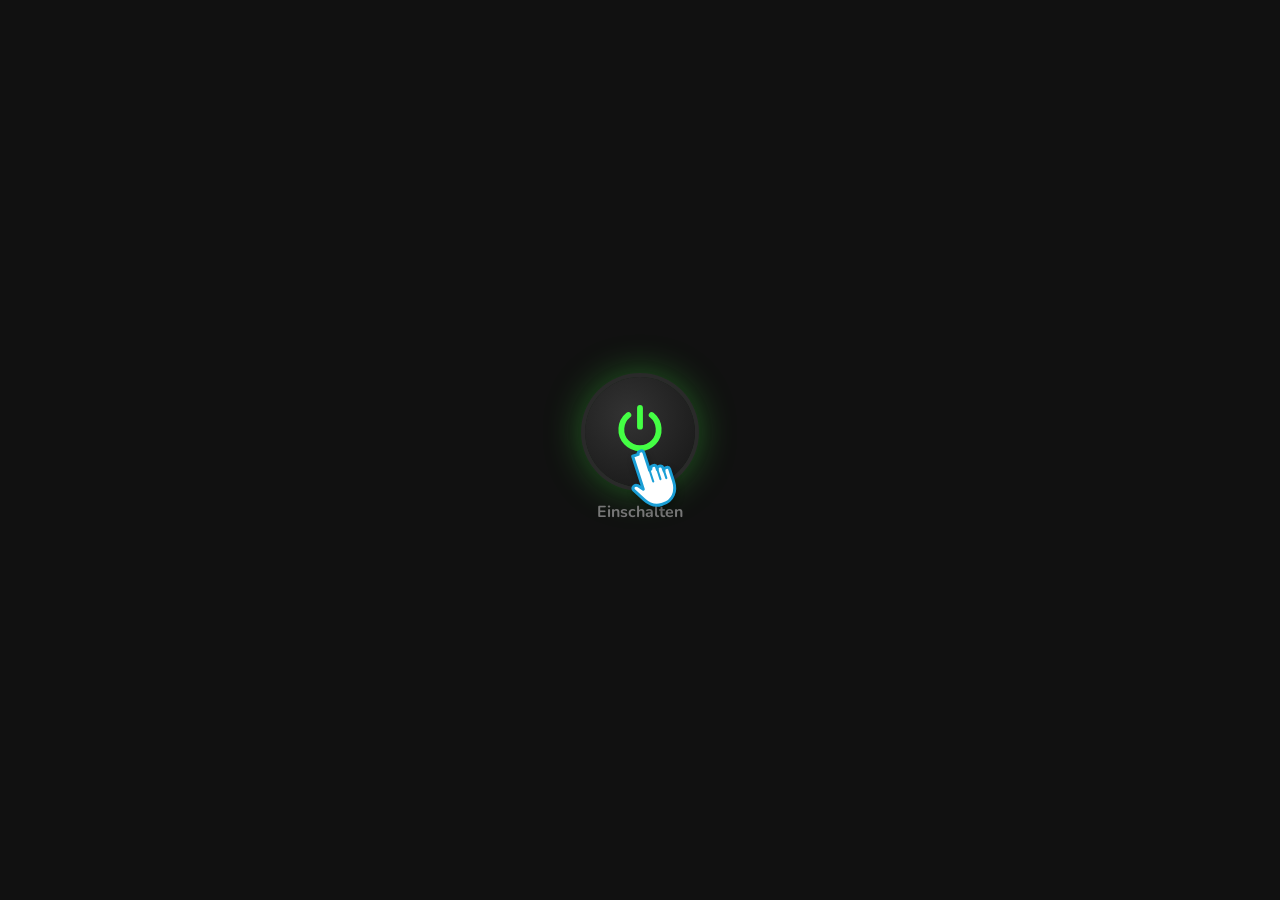
<file: index.html>
<!DOCTYPE html>
<html lang="de">
<head>
<meta charset="utf-8">
<meta name="color-scheme" content="only light">
<meta name="viewport" content="width=device-width, initial-scale=1">
<title>Konsole</title>
<link rel="preconnect" href="https://fonts.googleapis.com">
<link rel="stylesheet" href="https://fonts.googleapis.com/css2?family=Nunito:wght@400;600;700;800;900&display=swap">
<link rel="stylesheet" href="css/console.css">
</head>
<body>
<div id="app">

  <!-- Einschalten -->
  <section id="scr-power" class="screen on">
    <button id="power" class="hv power" aria-label="Konsole einschalten">
      <svg viewBox="0 0 48 48" width="56" height="56"><path d="M24 6v16" stroke="currentColor" stroke-width="5" stroke-linecap="round" fill="none"/><path d="M14 12a16 16 0 1 0 20 0" stroke="currentColor" stroke-width="5" stroke-linecap="round" fill="none"/></svg>
    </button>
    <p class="power-hint">Einschalten</p>
  </section>

  <!-- Startlogo -->
  <section id="scr-boot" class="screen"><div class="boot-logo">Konsole</div></section>

  <!-- Koppeln -->
  <section id="scr-pair" class="screen">
    <div class="pair-card">
      <h1>Fernbedienung koppeln</h1>
      <div class="pair-grid">
        <div id="qr" class="qr"></div>
        <ol class="pair-steps">
          <li>Scanne den Code mit der iPhone-Kamera.</li>
          <li>Tippe auf dem Handy auf „Bewegung erlauben“.</li>
          <li>Halte das Handy hochkant wie eine Fernbedienung, Oberseite zum Bildschirm.</li>
        </ol>
      </div>
      <p class="pair-code">Konsolen-Code <b id="code">····</b></p>
      <p id="pair-status" class="pair-status">Warte auf Fernbedienung …</p>
      <button id="pair-skip" class="hv btn">Mit Maus weiter</button>
    </div>
  </section>

  <!-- Menü -->
  <section id="scr-menu" class="screen">
    <div id="grid" class="grid"></div>
    <div class="dock">
      <svg class="dock-shape" viewBox="0 0 1600 260" preserveAspectRatio="none">
        <path d="M0 60 H420 C520 60 540 140 640 140 H960 C1060 140 1080 60 1180 60 H1600 V260 H0Z" fill="url(#dg)"/>
        <path d="M0 60 H420 C520 60 540 140 640 140 H960 C1060 140 1080 60 1180 60 H1600" stroke="#34bdef" stroke-width="5" fill="none"/>
        <defs><linearGradient id="dg" x1="0" y1="0" x2="0" y2="1"><stop offset="0" stop-color="#f4f5f6"/><stop offset="1" stop-color="#d9dcdf"/></linearGradient></defs>
      </svg>
      <button id="btn-settings" class="hv round left" aria-label="Einstellungen"><span>Konsole</span></button>
      <div class="clock"><div id="clock-time">00:00</div><div id="clock-date">Mo 1.1.</div></div>
      <button id="btn-mail" class="hv round right" aria-label="Pinnwand">
        <svg viewBox="0 0 48 36" width="46" height="34"><rect x="3" y="3" width="42" height="30" rx="4" fill="none" stroke="currentColor" stroke-width="3.5"/><path d="M5 6 L24 21 L43 6" fill="none" stroke="currentColor" stroke-width="3.5" stroke-linejoin="round"/></svg>
      </button>
    </div>
  </section>

  <!-- Kanal-Vorschau -->
  <section id="scr-preview" class="screen">
    <div id="preview-art" class="preview-art"></div>
    <div class="preview-bar">
      <button id="pv-menu" class="hv pill">Menü</button>
      <button id="pv-start" class="hv pill">Start</button>
    </div>
  </section>

  <!-- Kanal -->
  <section id="scr-channel" class="screen"><div id="channel"></div></section>

  <!-- HOME-Menü -->
  <div id="home" class="home">
    <div class="home-top"><span>HOME-Menü</span><button id="home-close" class="hv home-x">Schließen</button></div>
    <div class="home-mid">
      <button id="home-menu" class="hv home-btn">Konsolen-Menü</button>
      <button id="home-reset" class="hv home-btn">Kanal neu starten</button>
    </div>
    <div class="home-bottom">
      <div class="home-remote">
        <span id="home-remote-state">Keine Fernbedienung</span>
        <button id="home-pair" class="hv btn small">Koppeln</button>
      </div>
      <div class="home-vol">
        <button id="home-voldown" class="hv btn small">−</button>
        <div class="volbar"><i id="home-volfill"></i></div>
        <button id="home-volup" class="hv btn small">+</button>
      </div>
    </div>
  </div>

  <div id="toast" class="toast"></div>
  <div id="cursor" class="cursor">
    <svg viewBox="0 0 64 80" width="54" height="68">
      <g transform="rotate(-18 32 40)">
        <path d="M24 8c0-4 7-4 7 0v22l2-1c0-4 7-4 7 0v3c0-4 7-4 7 0v4c0-4 7-4 7 0v15c0 13-8 22-20 22h-2c-9 0-14-5-18-12l-8-14c-2-4 3-7 6-4l5 6V8z"
          fill="#fff" stroke="#1b9fd6" stroke-width="3.5" stroke-linejoin="round"/>
        <path d="M31 30v14M40 32v12M47 36v9" stroke="#1b9fd6" stroke-width="2.5" stroke-linecap="round"/>
      </g>
    </svg>
  </div>
</div>

<script src="lib/peerjs.min.js"></script>
<script src="lib/qrcode.js"></script>
<script src="js/audio.js"></script>
<script src="js/fruit.js"></script>
<script src="js/channels.js"></script>
<script src="js/console.js"></script>
<script type="module" src="js/kart.js"></script>
<script type="module" src="js/party/board.js"></script>
<script type="module" src="js/casino.js"></script>
<script type="module" src="js/horror/channel.js"></script>
</body>
</html>
</file>
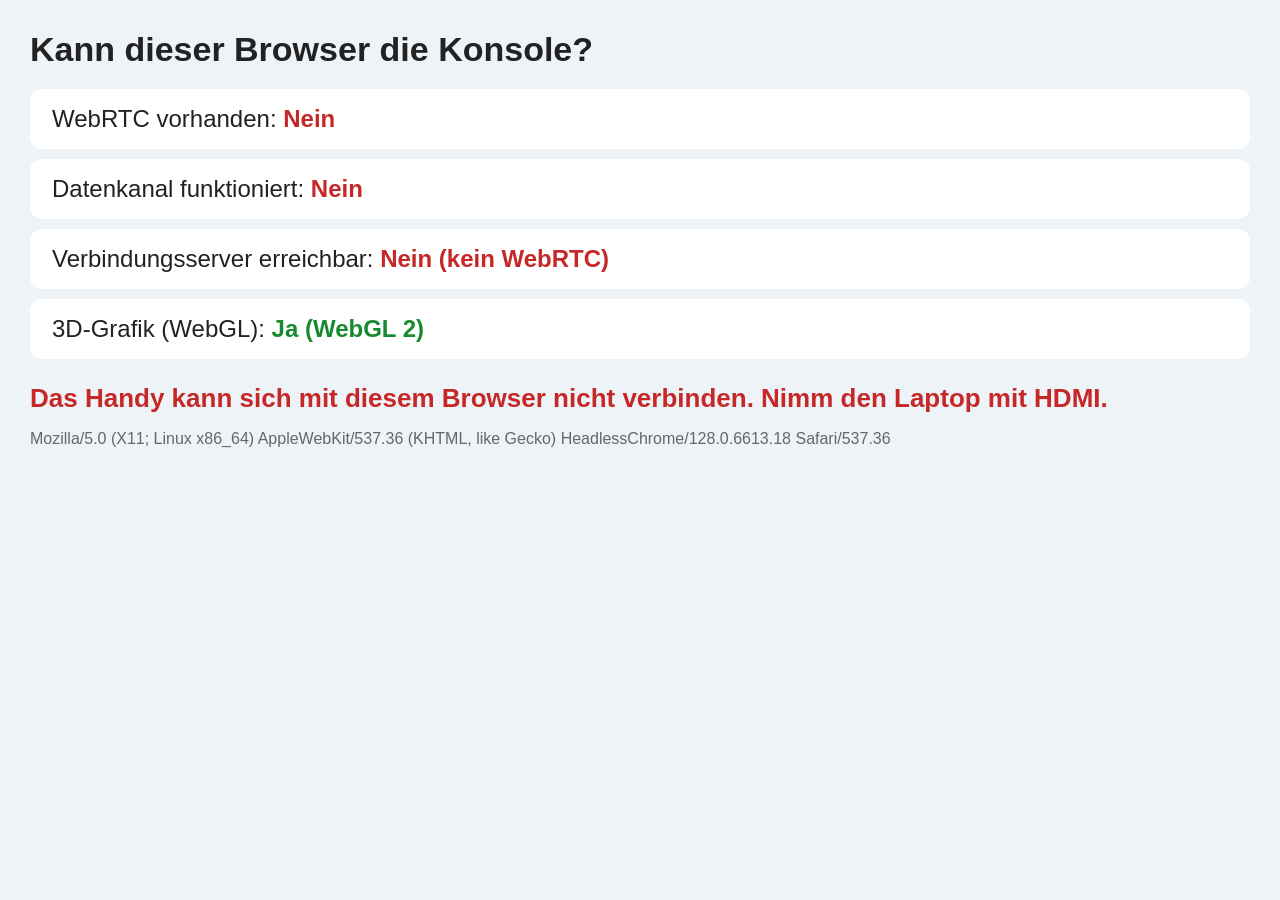
<file: check.html>
<!DOCTYPE html>
<html lang="de">
<head>
<meta charset="utf-8">
<meta name="viewport" content="width=device-width, initial-scale=1">
<meta name="color-scheme" content="only light">
<title>Browser-Check</title>
<style>
body{font-family:Arial,sans-serif;background:#eef3f7;color:#222;margin:0;padding:30px}
h1{font-size:34px;margin:0 0 20px}
.row{background:#fff;border-radius:12px;padding:16px 22px;margin:10px 0;font-size:24px;display:block}
.ok{color:#178a2e;font-weight:bold}.bad{color:#c62828;font-weight:bold}.wait{color:#888}
#sum{font-size:26px;margin-top:24px}
small{color:#666;font-size:16px}
</style>
<script src="lib/peerjs.min.js"></script>
</head>
<body>
<h1>Kann dieser Browser die Konsole?</h1>
<div class="row">WebRTC vorhanden: <span id="r1" class="wait">prüfe …</span></div>
<div class="row">Datenkanal funktioniert: <span id="r2" class="wait">prüfe …</span></div>
<div class="row">Verbindungsserver erreichbar: <span id="r3" class="wait">prüfe …</span></div>
<div class="row">3D-Grafik (WebGL): <span id="r4" class="wait">prüfe …</span></div>
<div id="sum"></div>
<p><small id="ua"></small></p>
<script>
var res = {};
function set(id, ok, txt) {
  var e = document.getElementById(id);
  e.className = ok ? 'ok' : 'bad';
  e.innerHTML = (ok ? 'Ja' : 'Nein') + (txt ? ' (' + txt + ')' : '');
  res[id] = ok; summary();
}
function summary() {
  if (!('r1' in res && 'r2' in res && 'r3' in res && 'r4' in res)) return;
  var s = document.getElementById('sum');
  if (res.r1 && res.r2 && res.r3 && res.r4) s.innerHTML = '<span class="ok">Alles da. Die Konsole sollte hier laufen.</span>';
  else if (res.r1 && res.r2 && res.r3) s.innerHTML = '<span class="bad">Handy-Verbindung geht, aber 3D fehlt: Kart und Insel-Party laufen hier nicht.</span>';
  else s.innerHTML = '<span class="bad">Das Handy kann sich mit diesem Browser nicht verbinden. Nimm den Laptop mit HDMI.</span>';
}
document.getElementById('ua').textContent = navigator.userAgent;

var PC = window.RTCPeerConnection || window.webkitRTCPeerConnection;
set('r1', !!PC);

// Datenkanal-Test: zwei Verbindungen innerhalb dieser Seite
if (!PC) set('r2', false);
else {
  try {
    var a = new PC(), b = new PC(), done = false;
    var t = setTimeout(function () { if (!done) { done = true; set('r2', false, 'Zeitüberschreitung'); } }, 8000);
    a.onicecandidate = function (e) { if (e.candidate) b.addIceCandidate(e.candidate); };
    b.onicecandidate = function (e) { if (e.candidate) a.addIceCandidate(e.candidate); };
    var ch = a.createDataChannel('test');
    b.ondatachannel = function (e) {
      e.channel.onmessage = function (m) { if (!done && m.data === 'hallo') { done = true; clearTimeout(t); set('r2', true); } };
    };
    ch.onopen = function () { ch.send('hallo'); };
    a.createOffer().then(function (o) { return a.setLocalDescription(o); })
      .then(function () { return b.setRemoteDescription(a.localDescription); })
      .then(function () { return b.createAnswer(); })
      .then(function (an) { return b.setLocalDescription(an); })
      .then(function () { return a.setRemoteDescription(b.localDescription); })
      ['catch'](function (err) { if (!done) { done = true; clearTimeout(t); set('r2', false, String(err && err.name || err)); } });
  } catch (err) { set('r2', false, String(err && err.name || err)); }
}

// PeerJS-Server
if (!window.Peer || !PC) set('r3', false, !window.Peer ? 'PeerJS lädt nicht' : 'kein WebRTC');
else {
  try {
    var p = new Peer('kk-check-' + Math.random().toString(36).slice(2, 8)), pd = false;
    var t3 = setTimeout(function () { if (!pd) { pd = true; set('r3', false, 'Zeitüberschreitung'); } }, 10000);
    p.on('open', function () { if (!pd) { pd = true; clearTimeout(t3); set('r3', true); p.destroy(); } });
    p.on('error', function (e) { if (!pd) { pd = true; clearTimeout(t3); set('r3', false, e.type || 'Fehler'); } });
  } catch (err) { set('r3', false, String(err && err.name || err)); }
}

// WebGL
try {
  var c = document.createElement('canvas');
  var gl2 = c.getContext('webgl2');
  var gl1 = gl2 ? null : document.createElement('canvas').getContext('webgl');
  set('r4', !!gl2, gl2 ? 'WebGL 2' : (gl1 ? 'nur WebGL 1, zu alt' : ''));
} catch (err) { set('r4', false); }
</script>
</body>
</html>
</file>
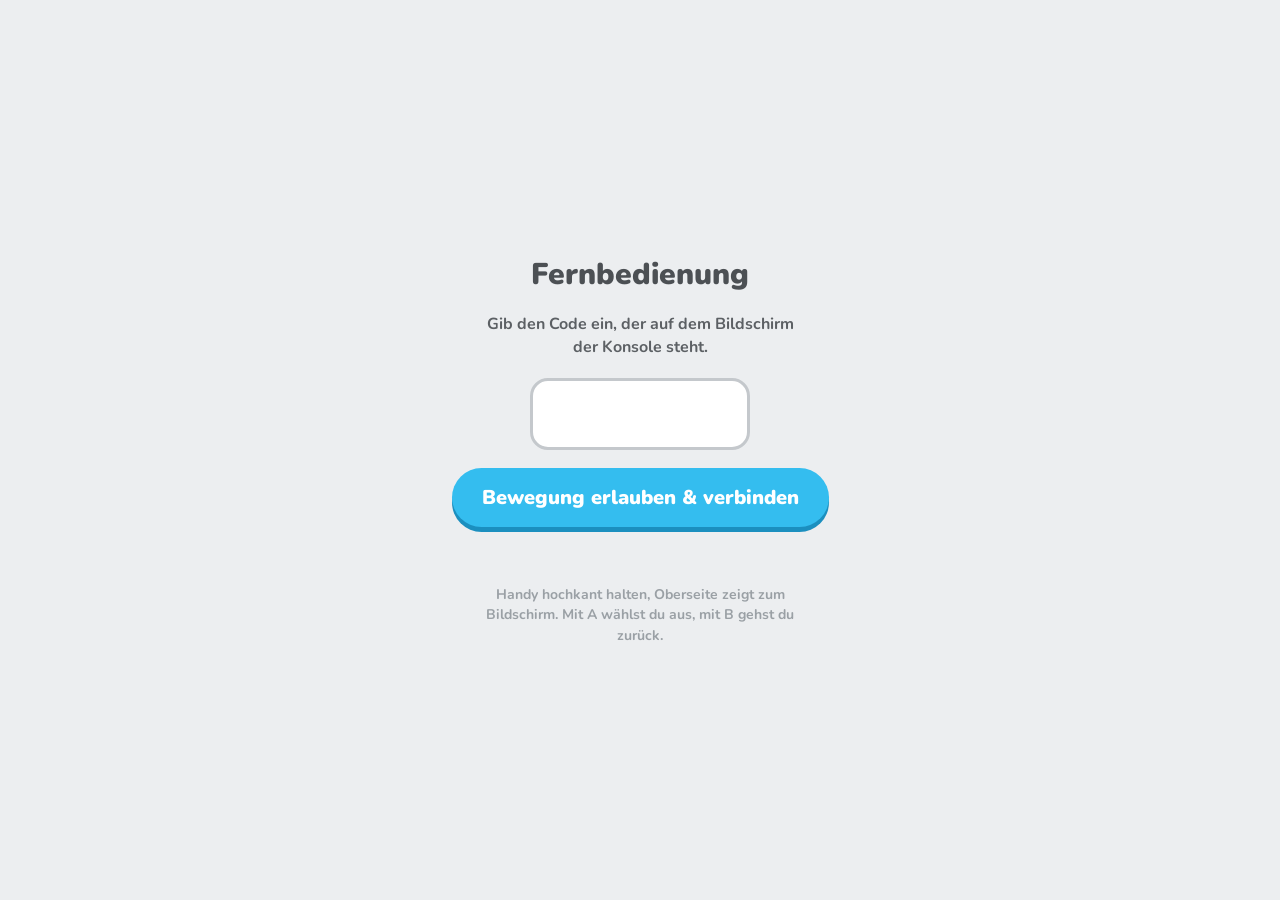
<file: remote.html>
<!DOCTYPE html>
<html lang="de">
<head>
<meta charset="utf-8">
<meta name="color-scheme" content="only light">
<meta name="viewport" content="width=device-width, initial-scale=1, maximum-scale=1, user-scalable=no, viewport-fit=cover">
<meta name="apple-mobile-web-app-capable" content="yes">
<meta name="theme-color" content="#e9ecef">
<title>Fernbedienung</title>
<link rel="stylesheet" href="https://fonts.googleapis.com/css2?family=Nunito:wght@700;800;900&display=swap">
<style>
/*
VOICE: Werkzeug in der Hand, groß, eindeutig
IDEA: weiße Fernbedienung, hochkant
PICTURE: das Handy selbst wird zum Gehäuse mit Steuerkreuz, A-Taste und B-Taste
COLOUR and TYPE: Weiß, Hellgrau, Blau-LED; Nunito
LAYOUT: Spalte wie eine echte Fernbedienung, Tasten mit großen Trefferflächen
*/
:root{color-scheme:only light;--blue:#34bdef}
*{box-sizing:border-box;-webkit-tap-highlight-color:transparent}
html,body{margin:0;height:100%;overflow:hidden;background:#d9dde1;font-family:Nunito,system-ui,sans-serif;color:#5c6064;touch-action:none;user-select:none;-webkit-user-select:none;-webkit-touch-callout:none;overscroll-behavior:none}
.remote{position:fixed;top:max(10px,env(safe-area-inset-top));right:12px;bottom:max(10px,env(safe-area-inset-bottom));left:12px;background:linear-gradient(90deg,#e6e9ec,#fff 30%,#fff 70%,#e3e6e9);border-radius:46px;box-shadow:0 10px 30px rgba(0,0,0,.18),inset 0 0 0 2px #fff;display:flex;flex-direction:column;align-items:center;padding:26px 0 22px;gap:2.2vh}
.top{display:flex;align-items:center;gap:10px;font-weight:800;font-size:14px;color:#9aa0a5}
.led{width:12px;height:12px;border-radius:50%;background:#c4c8cc}
.led.on{background:var(--blue);box-shadow:0 0 10px var(--blue)}
.dpad{position:relative;width:min(44vw,180px);aspect-ratio:1;margin-top:1vh}
.dpad button{position:absolute;background:linear-gradient(#5c6064,#3d4145);border:0;color:#cfd3d6;font-size:18px}
.dpad .u,.dpad .d{left:33%;width:34%;height:38%}.dpad .u{top:0;border-radius:10px 10px 0 0}.dpad .d{bottom:0;border-radius:0 0 10px 10px}
.dpad .l,.dpad .r{top:33%;height:34%;width:38%}.dpad .l{left:0;border-radius:10px 0 0 10px}.dpad .r{right:0;border-radius:0 10px 10px 0}
.dpad .c{position:absolute;left:33%;top:33%;width:34%;height:34%;background:#3d4145}
.btnA{width:min(30vw,128px);aspect-ratio:1;border-radius:50%;border:0;background:radial-gradient(circle at 40% 30%,#fff,#e3e6e9);box-shadow:0 6px 0 #b9bec3,0 8px 16px rgba(0,0,0,.2);font:900 44px Nunito,sans-serif;color:#7d8287;margin-top:1vh}
.row3{display:flex;gap:6vw;align-items:center;margin-top:1vh}
.sm{width:56px;height:56px;border-radius:50%;border:0;background:linear-gradient(#fff,#e3e6e9);box-shadow:0 4px 0 #c4c8cc;font:900 26px Nunito,sans-serif;color:#7d8287}
.home{width:56px;height:56px;border-radius:50%;border:0;background:linear-gradient(#fff,#e3e6e9);box-shadow:0 4px 0 #c4c8cc;display:grid;place-items:center}
.btnB{flex:1;width:72%;max-height:150px;min-height:80px;border-radius:30px;border:0;background:linear-gradient(#f1f3f5,#d8dce0);box-shadow:inset 0 3px 6px rgba(0,0,0,.08),0 4px 0 #c4c8cc;font:900 36px Nunito,sans-serif;color:#7d8287}
.center{border:0;background:none;font:800 15px Nunito,sans-serif;color:#1b9fd6;padding:10px 18px;border-radius:999px;border:2px solid #b9e6f8}
.brand{font-weight:900;color:#c4c8cc;letter-spacing:.1em;font-size:13px}
button.down{transform:translateY(3px);filter:brightness(.92)}
.btnA.down{box-shadow:0 2px 0 #b9bec3}
.over{position:fixed;top:0;right:0;bottom:0;left:0;background:#eceef0;display:flex;flex-direction:column;justify-content:center;align-items:center;gap:18px;padding:30px;text-align:center;z-index:5}
.over.hide{display:none}
.over h1{margin:0;font-size:30px;font-weight:900;color:#4c5054}
.over p{margin:0;font-weight:700;line-height:1.45;max-width:320px}
.over input{font:900 34px Nunito,sans-serif;letter-spacing:.3em;text-align:center;width:220px;padding:10px;border-radius:18px;border:3px solid #c4c8cc;text-transform:uppercase;color:#1b9fd6;background:#fff;user-select:text;-webkit-user-select:text}
.big{font:900 20px Nunito,sans-serif;background:var(--blue);color:#fff;border:0;border-radius:999px;padding:16px 30px;box-shadow:0 5px 0 #1b8fbf}
.msg{color:#e5242f;min-height:1.4em}
.opt{position:fixed;right:22px;top:max(22px,env(safe-area-inset-top));z-index:3;border:0;background:none;font:800 13px Nunito,sans-serif;color:#9aa0a5;padding:10px}
.sheet{position:fixed;left:0;right:0;bottom:0;background:#fff;border-radius:26px 26px 0 0;padding:22px 22px max(22px,env(safe-area-inset-bottom));box-shadow:0 -10px 30px rgba(0,0,0,.2);z-index:6;transform:translateY(110%);transition:transform .3s}
.sheet.on{transform:none}
.sheet label{display:flex;justify-content:space-between;align-items:center;padding:12px 0;font-weight:800;border-bottom:1px solid #eceef0}
.sheet input[type=checkbox]{width:26px;height:26px}
.sheet input[type=range]{width:50%}
.wheel{position:fixed;left:50%;top:50%;width:100vw;height:100vh;transform:translate(-50%,-50%);display:none;background:linear-gradient(#f4f5f6,#dfe2e5);z-index:4}
.wheel.on{display:grid;grid-template-columns:1fr 1.1fr 1fr;gap:14px;padding:16px max(16px,env(safe-area-inset-left))}
.wheel.rot{width:100vh;height:100vw}
.wheel button{border:0;font:900 22px Nunito,sans-serif;color:#fff;border-radius:28px}
.w-brake{background:linear-gradient(#ff6b6b,#d63031);box-shadow:0 6px 0 #a61e1e}
.w-gas{background:linear-gradient(#5ee07a,#22a447);box-shadow:0 6px 0 #167a32}
.w-mid{display:grid;grid-template-rows:auto 1fr 1.3fr auto;gap:10px;min-height:0}
.w-info{text-align:center;font-weight:900;color:#5c6064;font-size:15px;line-height:1.3}
.w-info b{font-size:28px;color:#1b9fd6}
.w-item{background:linear-gradient(#ffd23d,#f0a500);box-shadow:0 5px 0 #b27a00}
.w-drift{background:linear-gradient(#6fc8ff,#1b9fd6);box-shadow:0 5px 0 #11739c}
.w-row{display:flex;gap:10px;align-items:center;justify-content:center}
.w-row .home{width:46px;height:46px}
.w-steer{flex:1;height:12px;border-radius:6px;background:#c9cdd1;position:relative;overflow:hidden}
.w-steer i{position:absolute;top:0;bottom:0;left:50%;width:6px;margin-left:-3px;background:#1b9fd6;border-radius:3px}
.wheel button.down{transform:translateY(4px);box-shadow:none}
.pad{position:fixed;top:0;right:0;bottom:0;left:0;display:none;flex-direction:column;background:linear-gradient(#fdf6e3,#f3e2b8);z-index:4;padding:max(12px,env(safe-area-inset-top)) 14px max(14px,env(safe-area-inset-bottom))}
.pad.on{display:flex}
.pad-head{border-radius:22px;color:#fff;font-weight:900;font-size:20px;padding:12px 18px;display:flex;justify-content:space-between;align-items:center;box-shadow:0 4px 0 rgba(0,0,0,.15)}
.pad-hint{text-align:center;font-weight:800;color:#7a5a2a;font-size:17px;margin:12px 6px;min-height:1.3em;line-height:1.35}
.pad-body{flex:1;display:flex;flex-direction:column;gap:14px;justify-content:center;align-items:center;min-height:0}
.pad button{border:0;font:900 24px Nunito,sans-serif;color:#fff;border-radius:26px;box-shadow:0 6px 0 rgba(0,0,0,.2)}
.pad button.down{transform:translateY(4px);box-shadow:0 2px 0 rgba(0,0,0,.2)}
.pad-btns{display:flex;gap:14px;width:100%;justify-content:center;flex-wrap:wrap}
.pad-btns button{flex:1 1 40%;min-height:96px;max-width:100%}
.pad-quiz{display:grid;grid-template-columns:1fr 1fr;gap:12px;width:100%;flex:1;max-height:62vh}
.pad-quiz button{font-size:20px;padding:10px;line-height:1.2}
.pad-stick{position:relative;width:min(62vw,250px);aspect-ratio:1;border-radius:50%;background:radial-gradient(circle,#3a3f44 0,#24282c 70%);box-shadow:inset 0 0 0 3px #555,0 6px 0 #111;touch-action:none}
.pad-stick i{position:absolute;left:50%;top:50%;width:38%;height:38%;margin:-19% 0 0 -19%;border-radius:50%;background:radial-gradient(circle at 40% 35%,#8a9096,#4a4f54);box-shadow:0 4px 10px rgba(0,0,0,.6);pointer-events:none}
.pad-stick span{position:absolute;left:0;right:0;bottom:-26px;text-align:center;font-size:13px;color:#888}
#pad.dark{background:#0d0e10;color:#bbb}#pad.dark .pad-hint{color:#999}
.twin{position:fixed;top:0;right:0;bottom:0;left:0;display:flex;align-items:center;justify-content:space-between;padding:10px max(16px,env(safe-area-inset-right)) 10px max(16px,env(safe-area-inset-left));background:#0d0e10;gap:10px;touch-action:none}
.twin .pad-stick{width:min(40vh,42vw,260px)}
.tw-c{flex:1;display:flex;flex-direction:column;align-items:center;gap:8px;min-width:0}
.tw-c .tw-t{color:#777;font-size:13px;font-weight:800;text-align:center}
.tw-c .pad-btns{flex-wrap:wrap;gap:8px}.tw-c .pad-btns button{min-height:54px;flex:1 1 40%;font-size:15px;padding:6px}
.tw-rot{display:none;position:fixed;top:0;right:0;bottom:0;left:0;background:#0d0e10;color:#ccc;font-weight:900;font-size:22px;align-items:center;justify-content:center;text-align:center;padding:30px;z-index:5}
@media (orientation:portrait){.twin-on .tw-rot{display:flex}}
.pad-dpad{position:relative;width:min(56vw,220px);aspect-ratio:1}
.pad-dpad button{position:absolute;background:linear-gradient(#5c6064,#3d4145);font-size:22px;box-shadow:0 4px 0 #222;border-radius:14px}
.pad-dpad .u,.pad-dpad .d{left:33%;width:34%;height:36%}.pad-dpad .u{top:0}.pad-dpad .d{bottom:0}
.pad-dpad .l,.pad-dpad .r{top:33%;height:34%;width:36%}.pad-dpad .l{left:0}.pad-dpad .r{right:0}
.pad-shake{width:min(60vw,240px);aspect-ratio:1;border-radius:50%;background:radial-gradient(circle at 40% 35%,#fff,#ffe7a8);border:8px solid #f0b72f;display:grid;place-items:center;font-weight:900;font-size:24px;color:#a8741a;transition:transform .08s}
.pad-foot{display:flex;justify-content:center;margin-top:10px}
</style>
</head>
<body>
<div class="remote" id="remote">
  <div class="top"><span class="led" id="led"></span><span id="state">Nicht verbunden</span></div>
  <div class="dpad">
    <button class="u" data-b="UP">▲</button><button class="d" data-b="DOWN">▼</button>
    <button class="l" data-b="LEFT">◀</button><button class="r" data-b="RIGHT">▶</button><div class="c"></div>
  </div>
  <button class="btnA" data-b="A">A</button>
  <div class="row3">
    <button class="sm" data-b="MINUS">−</button>
    <button class="home" data-b="HOME" aria-label="Home"><svg viewBox="0 0 24 24" width="26" height="26"><path d="M3 11 L12 3 L21 11 V21 H14 V14 H10 V21 H3Z" fill="#1b9fd6"/></svg></button>
    <button class="sm" data-b="PLUS">+</button>
  </div>
  <button class="center" id="center">Cursor zentrieren</button>
  <button class="btnB" data-b="B">B</button>
  <div class="brand">FERNBEDIENUNG</div>
</div>
<button class="opt" id="opt">Optionen</button>

<div class="wheel" id="wheel">
  <button class="w-brake" data-b="BRAKE">BREMSE</button>
  <div class="w-mid">
    <div class="w-info" id="w-info"><b>–</b><br>Handy quer halten und neigen</div>
    <button class="w-item" data-b="ITEM">ITEM</button>
    <button class="w-drift" data-b="DRIFT">DRIFT</button>
    <div class="w-row"><div class="w-steer"><i id="w-steer"></i></div><button class="home" data-b="HOME" aria-label="Home"><svg viewBox="0 0 24 24" width="22" height="22"><path d="M3 11 L12 3 L21 11 V21 H14 V14 H10 V21 H3Z" fill="#1b9fd6"/></svg></button></div>
  </div>
  <button class="w-gas" data-b="GAS">GAS</button>
</div>
<div class="pad" id="pad"></div>
<div class="sheet" id="sheet">
  <label>Links und rechts vertauschen <input type="checkbox" id="o-ix"></label>
  <label>Oben und unten vertauschen <input type="checkbox" id="o-iy"></label>
  <label>Achsen tauschen <input type="checkbox" id="o-sw"></label>
  <label>Ruhezone gegen Zittern <input type="range" id="o-dz" min="0" max="8" step="0.5"></label>
  <label>Verbindung <button class="center" id="o-re">Neu verbinden</button></label>
  <p style="text-align:center;margin:14px 0 0"><button class="big" id="o-close">Fertig</button></p>
</div>

<div class="over" id="over">
  <h1>Fernbedienung</h1>
  <p>Gib den Code ein, der auf dem Bildschirm der Konsole steht.</p>
  <input id="code" maxlength="4" autocomplete="off" autocapitalize="characters" spellcheck="false">
  <button class="big" id="go">Bewegung erlauben &amp; verbinden</button>
  <p class="msg" id="msg"></p>
  <p style="font-size:14px;color:#9aa0a5">Handy hochkant halten, Oberseite zeigt zum Bildschirm. Mit A wählst du aus, mit B gehst du zurück.</p>
</div>

<script src="lib/peerjs.min.js"></script>
<script>
{
  const $ = id => document.getElementById(id);
  const opt = Object.assign({ ix: false, iy: false, sw: false, dz: 2 }, (() => { try { return JSON.parse(localStorage.getItem('kk-remote2') || '{}'); } catch (e) { return {}; } })());
  const saveOpt = () => { try { localStorage.setItem('kk-remote2', JSON.stringify(opt)); } catch (e) {} };
  const params = new URLSearchParams(location.search);
  $('code').value = (params.get('c') || localStorage.getItem('kk-last') || '').toUpperCase();

  let peer = null, conn = null, motionOn = false, wake = null, player = 0, mode = 'pointer', padCfg = null;
  const PCOL = { 1: '#1b9fd6', 2: '#e5242f', 3: '#2eaa4f', 4: '#f0a500' };
  const setState = (t, on) => { $('state').textContent = t; $('led').classList.toggle('on', !!on); };
  const send = o => { if (conn && conn.open) try { conn.send(o); } catch (e) {} };

  async function askMotion() {
    try {
      if (typeof DeviceMotionEvent !== 'undefined' && typeof DeviceMotionEvent.requestPermission === 'function') {
        const r = await DeviceMotionEvent.requestPermission(); if (r !== 'granted') return false;
      }
      if (typeof DeviceOrientationEvent !== 'undefined' && typeof DeviceOrientationEvent.requestPermission === 'function') {
        try { await DeviceOrientationEvent.requestPermission(); } catch (e) {}
      }
      return true;
    } catch (e) { return false; }
  }

  function connect(code) {
    $('msg').textContent = 'Verbinde …';
    if (typeof Peer === 'undefined') { $('msg').textContent = 'Verbindungsbibliothek fehlt.'; return; }
    if (peer) try { peer.destroy(); } catch (e) {}
    peer = new Peer({ debug: 0 });
    peer.on('open', () => {
      const c = peer.connect('kk-konsole-' + code.toLowerCase(), { reliable: true, serialization: 'json' });
      const to = setTimeout(() => { if (!c.open) $('msg').textContent = 'Konsole nicht gefunden. Code prüfen und Konsole geöffnet lassen.'; }, 8000);
      c.on('open', () => {
        clearTimeout(to); conn = c; localStorage.setItem('kk-last', code);
        $('over').classList.add('hide'); setState('Verbunden mit ' + code, true);
        send({ t: 'hi' }); keepAwake();
      });
      c.on('data', d => {
        if (!d) return;
        if (d.t === 'screen' && mode === 'pointer') setState((player ? 'Spieler ' + player + ' · ' : '') + (d.ch ? d.ch : 'Verbunden'), true);
        else if (d.t === 'player') { player = d.n; $('led').style.background = PCOL[player] || ''; setState('Spieler ' + player + ' verbunden', true); }
        else if (d.t === 'mode') setMode(d.m, d.cfg);
        else if (d.t === 'hud') $('w-info').innerHTML = '<b>' + d.pos + '.</b> Platz · Runde ' + d.lap + '<br>' + (d.item ? 'Item: ' + d.item : '&nbsp;');
        else if (d.t === 'full') $('msg').textContent = 'Es sind schon vier Fernbedienungen verbunden.';
      });
      c.on('close', () => { conn = null; setState('Getrennt', false); $('over').classList.remove('hide'); $('msg').textContent = 'Verbindung verloren. Nochmal verbinden?'; });
      c.on('error', () => {});
    });
    peer.on('error', e => {
      if (e.type === 'peer-unavailable') $('msg').textContent = 'Konsole mit diesem Code nicht gefunden.';
      else $('msg').textContent = 'Verbindungsfehler (' + e.type + ').';
    });
  }

  async function keepAwake() { try { if ('wakeLock' in navigator) wake = await navigator.wakeLock.request('screen'); } catch (e) {} }
  document.addEventListener('visibilitychange', () => { if (document.visibilityState === 'visible' && conn) keepAwake(); });

  $('go').addEventListener('click', async () => {
    const code = $('code').value.trim().toUpperCase();
    if (code.length !== 4) { $('msg').textContent = 'Der Code hat 4 Zeichen.'; return; }
    motionOn = await askMotion();
    if (!motionOn) { $('msg').textContent = 'Ohne Bewegungsdaten geht nur das Steuerkreuz. Safari: aA-Menü > Website-Einstellungen prüfen.'; }
    connect(code);
  });

  // ---------- Bewegung: Drehrate des Gyroskops wird zu Cursor-Schritten ----------
  let ax = 0, ay = 0, lastT = 0, up = [0, 0, 1];
  const IOS = /iPhone|iPad|iPod/.test(navigator.userAgent) || (navigator.platform === 'MacIntel' && navigator.maxTouchPoints > 1);
  addEventListener('deviceorientation', e => {
    if (e.beta == null) return;
    const b = e.beta * Math.PI / 180, g = (e.gamma || 0) * Math.PI / 180;
    up = [-Math.cos(b) * Math.sin(g), Math.sin(b), Math.cos(b) * Math.cos(g)];
  });
  addEventListener('devicemotion', e => {
    const r = e.rotationRate; if (!r || r.alpha == null) return;
    const now = performance.now(), dt = lastT ? Math.min(0.05, (now - lastT) / 1000) : 0.016; lastT = now;
    // Safari auf iPhone/iPad liefert die Drehraten in anderer Reihenfolge als Chrome auf Android:
    // iOS: alpha = um x, beta = um y, gamma = um z. Spezifikation/Android: alpha = um z, beta = um x, gamma = um y.
    const w = IOS ? [r.alpha || 0, r.beta || 0, r.gamma || 0] : [r.beta || 0, r.gamma || 0, r.alpha || 0]; // Drehrate um x, y, z in Grad/s
    let yaw = w[0] * up[0] + w[1] * up[1] + w[2] * up[2];                     // Drehung um die Senkrechte
    let pitch = w[0];                                                         // Kippen um die Querachse
    if (Math.abs(yaw) < opt.dz) yaw = 0; if (Math.abs(pitch) < opt.dz) pitch = 0;
    let x = -yaw * dt, y = -pitch * dt;
    if (opt.sw) [x, y] = [y, x];
    if (opt.ix) x = -x; if (opt.iy) y = -y;
    ax += x; ay += y;
  });
  setInterval(() => {
    if (conn && (ax || ay)) {
      if (mode === 'pointer') send({ t: 'm', x: +ax.toFixed(3), y: +ay.toFixed(3) });
      else if (mode === 'pad' && padCfg && padCfg.look) send({ t: 'lk', x: +ax.toFixed(3), y: +ay.toFixed(3) });
    }
    ax = ay = 0;
    if (conn && mode === 'pad' && padCfg && (padCfg.stick || padCfg.twin) && (stx || sty)) send({ t: 'mv', x: +stx.toFixed(2), y: +sty.toFixed(2) });
    if (conn && mode === 'pad' && padCfg && padCfg.twin && (rsx || rsy)) send({ t: 'lk2', x: +rsx.toFixed(2), y: +rsy.toFixed(2) });
  }, 16);

  // ---------- Lenkrad: Neigung des quer gehaltenen Handys ----------
  let gx = 0, gy = -9.8, steer = 0, gam = 0;
  addEventListener('deviceorientation', e => { if (e.gamma != null) gam = e.gamma; });
  addEventListener('devicemotion', e => {
    const a = e.accelerationIncludingGravity; if (!a || a.x == null) return;
    gx = gx * 0.75 + a.x * 0.25; gy = gy * 0.75 + a.y * 0.25;
    const ang = Math.atan2(gy, gx), neutral = Math.cos(ang) >= 0 ? 0 : Math.PI;
    let d = ang - neutral; while (d > Math.PI) d -= 2 * Math.PI; while (d < -Math.PI) d += 2 * Math.PI;
    const deg = d * 180 / Math.PI, dz = 3;
    let v = Math.abs(deg) < dz ? 0 : (deg - Math.sign(deg) * dz) / 35;
    v = Math.max(-1, Math.min(1, v)); if (opt.ix) v = -v;
    steer = v;
  });
  setInterval(() => {
    if (mode !== 'wheel') return;
    send({ t: 's', v: +steer.toFixed(3) });
    $('w-steer').style.left = (50 + steer * 46) + '%';
    const w = $('wheel'), portrait = innerHeight > innerWidth;
    w.classList.toggle('rot', portrait);
    w.style.transform = 'translate(-50%,-50%)' + (portrait ? (gam < 0 ? ' rotate(90deg)' : ' rotate(-90deg)') : '');
  }, 33);
  window.__setMode = (m, c) => setMode(m, c);
  function setMode(m, cfg) {
    document.querySelectorAll('button.down').forEach(b => { b.classList.remove('down'); send({ t: 'b', b: b.dataset.b, d: 0 }); });
    mode = m; padCfg = m === 'pad' ? (cfg || {}) : null;
    $('wheel').classList.toggle('on', m === 'wheel'); $('pad').classList.toggle('on', m === 'pad');
    $('remote').style.visibility = m === 'pointer' ? '' : 'hidden';
    $('opt').style.display = m === 'pointer' ? '' : 'none';
    if (m === 'pad') renderPad(padCfg);
  }
  // ---------- Spielfeld-Modus: Tasten, Quiz, Schütteln, Neigen ----------
  const esc = s => String(s == null ? '' : s).replace(/[&<>"]/g, c => ({ '&': '&amp;', '<': '&lt;', '>': '&gt;', '"': '&quot;' }[c]));
  let stx = 0, sty = 0, rsx = 0, rsy = 0, tb0 = null, tg0 = null, tb = 0, tg = 0, shakeE = 0, shakePeak = 0;
  function renderPad(c) {
    const col = PCOL[player] || '#1b9fd6';
    const qc = ['#e5242f', '#1b9fd6', '#2eaa4f', '#f0a500'];
    let body = '';
    if (c.shake) body += '<div class="pad-shake" id="pad-sh">Schütteln!</div>';
    if (c.quiz) body += '<div class="pad-quiz">' + (c.labels || ['A', 'B', 'C', 'D']).map((l, i) => `<button data-b="Q${i + 1}" style="background:${qc[i]}">${esc(l)}</button>`).join('') + '</div>';
    if (c.stick) body += '<div class="pad-stick" id="pad-st"><i></i><span>Laufen</span></div>';
    if (c.dpad) body += '<div class="pad-dpad"><button class="u" data-b="UP">▲</button><button class="d" data-b="DOWN">▼</button><button class="l" data-b="LEFT">◀</button><button class="r" data-b="RIGHT">▶</button></div>';
    if (c.buttons && c.buttons.length) body += '<div class="pad-btns">' + c.buttons.map(b => `<button data-b="${esc(b.b)}" style="background:${b.color || col}">${esc(b.label)}</button>`).join('') + '</div>';
    if (c.twin) {
      $('pad').innerHTML = `<div class="twin"><div class="pad-stick" id="pad-st"><i></i><span>Laufen</span></div><div class="tw-c"><div class="tw-t">${esc(c.title || '')}</div><div class="pad-btns">${(c.buttons || []).map(b => `<button data-b="${esc(b.b)}" style="background:${b.color || col}">${esc(b.label)}</button>`).join('')}</div><button class="home" data-b="HOME" aria-label="Home"><svg viewBox="0 0 24 24" width="22" height="22"><path d="M3 11 L12 3 L21 11 V21 H14 V14 H10 V21 H3Z" fill="#1b9fd6"/></svg></button></div><div class="pad-stick" id="pad-st2"><i></i><span>Umsehen</span></div></div><div class="tw-rot">Handy quer halten</div>`;
    } else
    $('pad').innerHTML = `<div class="pad-head" style="background:${col}"><span>Spieler ${player}</span><span>${esc(c.title || '')}</span></div><div class="pad-hint">${esc(c.hint || '')}</div><div class="pad-body">${body}</div>
      <div class="pad-foot"><button class="home" data-b="HOME" aria-label="Home" style="box-shadow:0 4px 0 #c4c8cc"><svg viewBox="0 0 24 24" width="24" height="24"><path d="M3 11 L12 3 L21 11 V21 H14 V14 H10 V21 H3Z" fill="#1b9fd6"/></svg></button></div>`;
    $('pad').querySelectorAll('[data-b]').forEach(bindBtn);
    $('pad').classList.toggle('dark', !!c.dark);
    $('pad').classList.toggle('twin-on', !!c.twin);
    tb0 = tg0 = null; stx = sty = 0; rsx = rsy = 0;
    const bindStick = (st, set, endMsg) => {
      if (!st) return;
      const knob = st.querySelector('i'); let id = null;
      const mv = e => { if (e.pointerId !== id) return; const r = st.getBoundingClientRect(), R = r.width / 2; let x = (e.clientX - r.left - R) / R, y = (e.clientY - r.top - R) / R; const l = Math.hypot(x, y); if (l > 1) { x /= l; y /= l; } set(x, y); knob.style.transform = `translate(${x * R * 0.62}px,${y * R * 0.62}px)`; };
      const end = e => { if (e.pointerId !== id) return; id = null; set(0, 0); knob.style.transform = ''; send(endMsg); };
      st.addEventListener('pointerdown', e => { e.preventDefault(); id = e.pointerId; try { st.setPointerCapture(id); } catch (er) {} mv(e); });
      st.addEventListener('pointermove', mv); st.addEventListener('pointerup', end); st.addEventListener('pointercancel', end);
    };
    bindStick($('pad-st'), (x, y) => { stx = x; sty = y; }, { t: 'mv', x: 0, y: 0 });
    bindStick($('pad-st2'), (x, y) => { rsx = x; rsy = y; }, { t: 'lk2', x: 0, y: 0 });
  }
  addEventListener('deviceorientation', e => { if (e.beta == null) return; tb = e.beta; tg = e.gamma || 0; if (padCfg && padCfg.tilt && tb0 == null) { tb0 = tb; tg0 = tg; } });
  addEventListener('devicemotion', e => {
    if (!padCfg || !padCfg.shake) return;
    const a = e.acceleration; let m;
    if (a && a.x != null) m = Math.hypot(a.x, a.y, a.z);
    else { const g = e.accelerationIncludingGravity; if (!g || g.x == null) return; m = Math.abs(Math.hypot(g.x, g.y, g.z) - 9.81); }
    shakePeak = Math.max(shakePeak, m);
  });
  setInterval(() => {
    if (mode !== 'pad' || !padCfg) return;
    if (padCfg.shake) {
      shakeE = shakeE * 0.6 + shakePeak * 0.4; send({ t: 'sh', e: +shakePeak.toFixed(2) }); shakePeak = 0;
      const el = $('pad-sh'); if (el) el.style.transform = `scale(${1 + Math.min(0.25, shakeE / 60)}) rotate(${Math.min(12, shakeE) * (Math.random() - 0.5)}deg)`;
    }
    if (padCfg.tilt && tb0 != null) {
      let x = Math.max(-1, Math.min(1, (tg - tg0) / 25)), y = Math.max(-1, Math.min(1, (tb - tb0) / 25));
      if (opt.ix) x = -x; if (opt.iy) y = -y;
      send({ t: 'tl', x: +x.toFixed(3), y: +y.toFixed(3) });
    }
  }, 50);

  // ---------- Tasten ----------
  function bindBtn(b) {
    const name = b.dataset.b;
    const down = e => { e.preventDefault(); b.classList.add('down'); send({ t: 'b', b: name, d: 1 }); };
    const upH = e => { e.preventDefault(); if (!b.classList.contains('down')) return; b.classList.remove('down'); send({ t: 'b', b: name, d: 0 }); };
    b.addEventListener('pointerdown', down); b.addEventListener('pointerup', upH); b.addEventListener('pointercancel', upH); b.addEventListener('pointerleave', upH);
  }
  document.querySelectorAll('[data-b]').forEach(bindBtn);
  $('center').addEventListener('click', () => send({ t: 'c' }));

  // ---------- Optionen ----------
  $('o-ix').checked = opt.ix; $('o-iy').checked = opt.iy; $('o-sw').checked = opt.sw; $('o-dz').value = opt.dz;
  ['ix', 'iy', 'sw'].forEach(k => $('o-' + k).addEventListener('change', e => { opt[k] = e.target.checked; saveOpt(); }));
  $('o-dz').addEventListener('input', e => { opt.dz = +e.target.value; saveOpt(); });
  $('opt').addEventListener('click', () => $('sheet').classList.add('on'));
  $('o-close').addEventListener('click', () => $('sheet').classList.remove('on'));
  $('o-re').addEventListener('click', () => { $('sheet').classList.remove('on'); $('over').classList.remove('hide'); });
  document.addEventListener('gesturestart', e => e.preventDefault());
  document.addEventListener('touchmove', e => { if (!e.target.closest('.sheet')) e.preventDefault(); }, { passive: false });
}
</script>
</body>
</html>
</file>
<file: css/console.css>
/*
VOICE: freundliche Wohnzimmer-Konsole, ruhig, hell, verspielt
IDEA: Kanal-Menü einer Spielkonsole am Fernseher
PICTURE: 12 Kanal-Kacheln mit bewegten Vorschauen, darunter die geschwungene Leiste mit Uhr
COLOUR and TYPE: Weiß und Hellgrau, Akzent Himmelblau #34bdef; Nunito, rund und dick
LAYOUT: Vollbild 16:9, Raster oben, Leiste unten, Kanäle füllen den ganzen Schirm
*/
:root{color-scheme:only light;--bg:#eceef0;--ink:#6f7377;--blue:#34bdef;--blue-d:#1b9fd6;--tile:#fdfdfd;--line:#c4c8cc}
*{box-sizing:border-box;min-width:0}
html,body{margin:0;height:100%;overflow:hidden;background:var(--bg);color:var(--ink);
  font:16px/1.4 Nunito,"Arial Rounded MT Bold",system-ui,sans-serif;user-select:none;-webkit-user-select:none}
body,button,input,textarea{cursor:none}
button{font:inherit;color:inherit;border:0;background:none;padding:0}
#app{position:fixed;top:0;right:0;bottom:0;left:0}
.screen{position:absolute;top:0;right:0;bottom:0;left:0;opacity:0;pointer-events:none;transition:opacity .45s ease,transform .45s ease}
.screen.on{opacity:1;pointer-events:auto}

/* Einschalten */
#scr-power{background:#111;display:grid;place-content:center;justify-items:center;gap:14px}
.power{width:110px;height:110px;border-radius:50%;background:radial-gradient(circle at 40% 35%,#333,#151515);color:#e44;
  box-shadow:0 0 0 4px #2a2a2a,0 0 30px rgba(228,68,68,.35);transition:color .3s,box-shadow .3s}
.power.hover{color:#4f4;box-shadow:0 0 0 4px #2a2a2a,0 0 40px rgba(68,255,68,.4)}
.power-hint{color:#777;font-weight:700;margin:0}

#scr-boot{background:#fff;display:grid;place-content:center}
.boot-logo{font-size:clamp(48px,9vw,120px);font-weight:900;color:#9aa0a5;letter-spacing:-.02em;opacity:0;transform:scale(.9);transition:opacity 1s,transform 1.6s}
#scr-boot.on .boot-logo{opacity:1;transform:scale(1)}

/* Koppeln */
#scr-pair{display:grid;place-content:center;background:repeating-linear-gradient(0deg,#f3f4f5 0 3px,#eceef0 3px 6px)}
.pair-card{background:#fff;border:3px solid var(--line);border-radius:28px;padding:32px 40px;width:min(760px,92vw);text-align:center;box-shadow:0 10px 40px rgba(0,0,0,.08)}
.pair-card h1{margin:0 0 18px;font-size:clamp(26px,3vw,38px);font-weight:900;color:#5c6064}
.pair-grid{display:flex;gap:28px;align-items:center;justify-content:center;flex-wrap:wrap}
.qr{width:220px;height:220px;border-radius:16px;background:#fff;display:grid;place-items:center;border:3px solid #e2e5e8;padding:8px}
.qr svg,.qr img{width:100%;height:100%;image-rendering:pixelated;forced-color-adjust:none}
.pair-steps{text-align:left;max-width:330px;margin:0;padding-left:22px;font-weight:600;line-height:1.5}
.pair-steps li{margin:6px 0}
.pair-code{margin:18px 0 4px;font-weight:700}.pair-code b{font-size:30px;letter-spacing:.18em;color:var(--blue-d);margin-left:8px}
.pair-status{margin:0 0 16px;font-weight:700;color:#9aa0a5}
.pair-status.ok{color:#2eaa4f}
.btn{background:linear-gradient(#fff,#e9ecef);border:3px solid var(--line);border-radius:999px;padding:12px 28px;font-weight:800;color:#5c6064;transition:transform .15s,border-color .15s,box-shadow .15s}
.btn.small{padding:6px 16px;min-width:44px}
.btn.hover,.pill.hover,.home-btn.hover,.home-x.hover{border-color:var(--blue);box-shadow:0 0 0 4px rgba(52,189,239,.35);transform:scale(1.05)}

/* Menü */
#scr-menu{background:repeating-linear-gradient(0deg,#f1f2f4 0 3px,#e8eaec 3px 6px)}
#scr-menu.zoom{transform:scale(1.08);opacity:0}
.grid{position:absolute;left:4vw;right:4vw;top:4.5vh;height:66vh;display:grid;grid-template-columns:repeat(4,minmax(0,1fr));grid-template-rows:repeat(3,minmax(0,1fr));gap:2.2vh 1.6vw}
.tile{position:relative;border-radius:22px;background:linear-gradient(#fefefe,#eef0f2);border:3px solid var(--line);overflow:hidden;transition:transform .18s ease,border-color .18s,box-shadow .18s}
.tile.empty{background:linear-gradient(#f3f4f5,#e6e8ea);border-color:#d3d6d9}
.tile.hover{transform:scale(1.07);border-color:var(--blue);box-shadow:0 0 0 4px rgba(52,189,239,.45),0 10px 24px rgba(0,0,0,.12);z-index:2}
.tile .art{position:absolute;top:0;right:0;bottom:0;left:0}
.tile .name{position:absolute;left:0;right:0;bottom:0;padding:5px 0 6px;background:rgba(255,255,255,.82);text-align:center;font-weight:800;font-size:clamp(12px,1.25vw,18px);color:#5c6064;text-shadow:0 1px 0 #fff;pointer-events:none}
.dock{position:absolute;left:0;right:0;bottom:0;height:27vh}
.dock-shape{position:absolute;top:0;right:0;bottom:0;left:0;width:100%;height:100%;filter:drop-shadow(0 -4px 10px rgba(0,0,0,.06))}
.clock{position:absolute;left:50%;transform:translateX(-50%);top:57%;text-align:center;color:#8d9296}
#clock-time{font-size:clamp(34px,5.4vh,66px);font-weight:900;line-height:1;letter-spacing:.02em}
#clock-date{font-size:clamp(14px,2vh,24px);font-weight:800;color:#a2a7ab}
.round{position:absolute;top:30%;width:clamp(88px,13vh,140px);height:clamp(88px,13vh,140px);border-radius:50%;
  background:radial-gradient(circle at 40% 30%,#fff,#e3e6e9);border:4px solid #c9cdd1;display:grid;place-items:center;font-weight:900;color:#8d9296;transition:transform .18s,border-color .18s,box-shadow .18s}
.round.left{left:4vw}.round.right{right:4vw}
.round.hover{transform:scale(1.08);border-color:var(--blue);box-shadow:0 0 0 5px rgba(52,189,239,.35);color:var(--blue-d)}
.round.blink{border-color:var(--blue);animation:blink 1.6s infinite}
@keyframes blink{50%{box-shadow:0 0 0 7px rgba(52,189,239,.4)}}

/* Vorschau */
#scr-preview{background:#f4f5f6;transform:scale(.92)}
#scr-preview.on{transform:none}
.preview-art{position:absolute;top:0;right:0;bottom:22vh;left:0;overflow:hidden}
.preview-bar{position:absolute;left:0;right:0;bottom:0;height:22vh;background:linear-gradient(#e9ebed,#d6d9dc);border-top:4px solid var(--blue);display:flex;justify-content:center;align-items:center;gap:8vw}
.pill{min-width:min(28vw,320px);padding:clamp(14px,2.6vh,26px) 20px;border-radius:999px;background:linear-gradient(#fff,#eceef0);border:4px solid var(--line);font-size:clamp(22px,3.4vh,36px);font-weight:900;color:#6f7377;transition:transform .15s,border-color .15s,box-shadow .15s}

/* Kanal */
#scr-channel{background:#000}
#channel{position:absolute;top:0;right:0;bottom:0;left:0}

/* HOME */
.home{position:absolute;top:0;right:0;bottom:0;left:0;background:rgba(20,30,40,.55);backdrop-filter:blur(6px);display:none;flex-direction:column;justify-content:space-between;z-index:50}
.home.on{display:flex}
.home-top,.home-bottom{background:linear-gradient(#f3f4f5,#dfe2e5);padding:18px 4vw;display:flex;align-items:center;justify-content:space-between;font-weight:900;font-size:24px;color:#6f7377}
.home-top{border-bottom:4px solid var(--blue)}.home-bottom{border-top:4px solid var(--blue);flex-wrap:wrap;gap:16px}
.home-x{padding:10px 22px;border:3px solid var(--line);border-radius:999px;background:#fff;font-size:18px}
.home-mid{display:flex;justify-content:center;gap:5vw;flex-wrap:wrap}
.home-btn{width:min(36vw,380px);padding:30px 10px;border-radius:28px;background:linear-gradient(#fff,#e9ecef);border:4px solid var(--line);font-size:clamp(20px,2.4vw,30px);font-weight:900;color:#5c6064;transition:transform .15s,border-color .15s,box-shadow .15s}
.home-remote,.home-vol{display:flex;align-items:center;gap:14px;font-size:18px}
.volbar{width:180px;height:16px;border-radius:9px;background:#c9cdd1;overflow:hidden}.volbar i{display:block;height:100%;background:var(--blue);width:80%}

.toast{position:absolute;left:50%;top:22px;transform:translate(-50%,-250%);opacity:0;background:#fff;border:3px solid var(--blue);border-radius:999px;padding:10px 26px;font-weight:800;color:#5c6064;box-shadow:0 6px 20px rgba(0,0,0,.15);transition:transform .35s;z-index:80}
.toast.on{transform:translate(-50%,0);opacity:1}
.cursor{position:fixed;left:0;top:0;z-index:100;pointer-events:none;transform:translate(-100px,-100px);filter:drop-shadow(2px 4px 3px rgba(0,0,0,.3))}
.cursor svg{display:block;margin:-6px 0 0 -14px}
.cursor.press svg{transform:scale(.9)}

/* Kanal-Bausteine */
.ch{position:absolute;top:0;right:0;bottom:0;left:0;background:#f4f5f6;color:#5c6064;display:flex;flex-direction:column}
.ch-head{display:flex;align-items:center;justify-content:space-between;padding:18px 3vw;background:linear-gradient(#fff,#e7eaed);border-bottom:4px solid var(--blue)}
.ch-head h2{margin:0;font-size:clamp(24px,3vw,36px);font-weight:900}
.ch-body{flex:1;overflow:hidden;padding:3vh 4vw;position:relative}
.row{display:flex;align-items:center;gap:14px;flex-wrap:wrap}
input.field,textarea.field{font:inherit;font-size:20px;font-weight:700;color:#4c5054;padding:12px 18px;border-radius:16px;border:3px solid var(--line);background:#fff;outline:none}
input.field.hover,textarea.field.hover,input.field:focus,textarea.field:focus{border-color:var(--blue);box-shadow:0 0 0 4px rgba(52,189,239,.3)}
.muted{color:#9aa0a5;font-weight:700}
@media(prefers-reduced-motion:reduce){.screen,.tile,.boot-logo{transition:none}}
</file>
